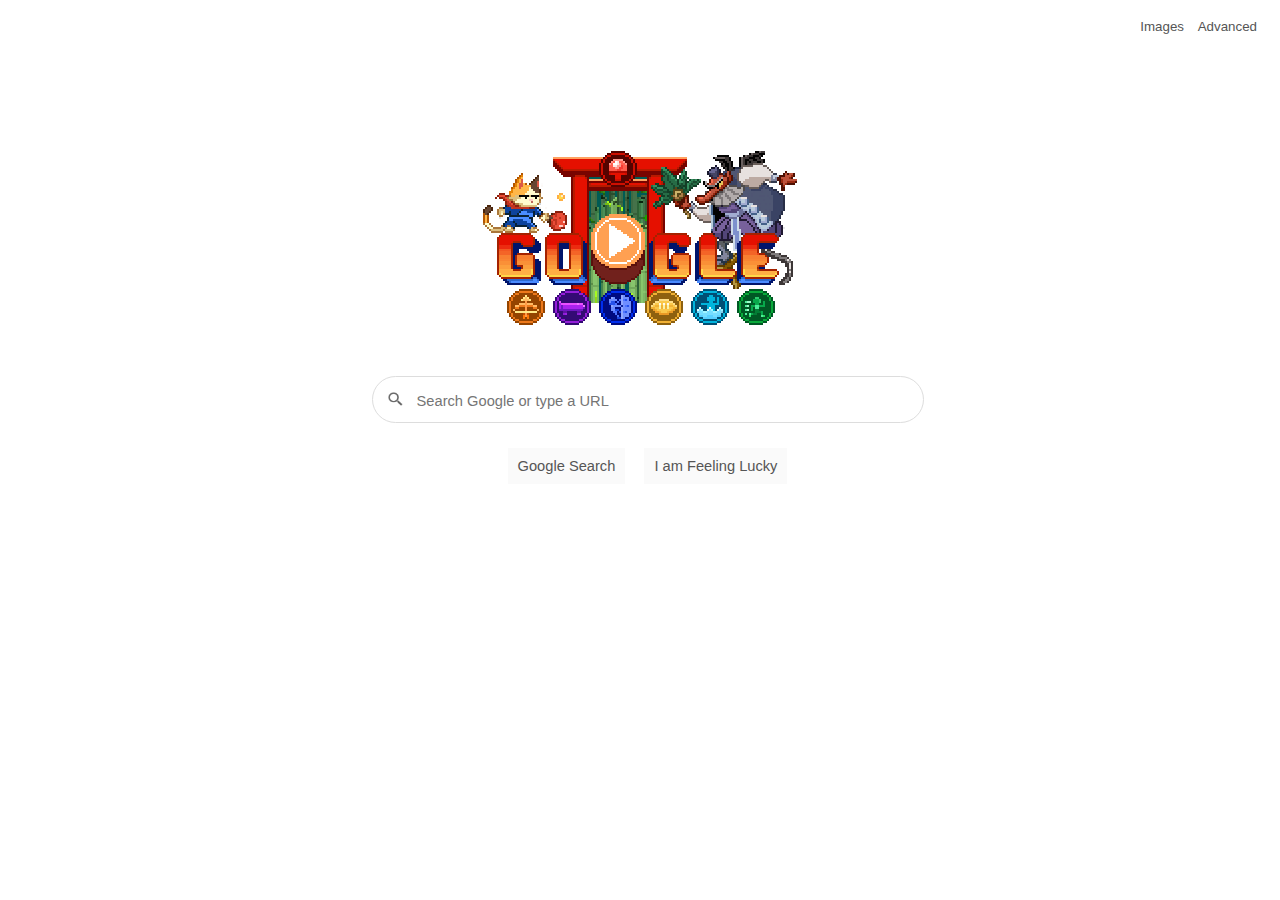
<file: index.html>
<!DOCTYPE html>
<html lang="en">
    <head>
        <title>Search</title>
        <link rel="stylesheet" type="text/css" href="style.css">
    </head>
    <body>
      <div id="header">
        <div id="links">
          <a class="links" href="image.html"> Images </a>
          <a class="links" href="advanced.html"> Advanced </a>
        </div>
      </div>
      <div id="title_bar">
        <img id="logo" src="images/logo2.png" width="320">
      </div>
      <div id="search">
        <form action="https://google.com/search">
            <div id="searchbar">
              <img id="search" src="images/searchG.png" width="15px"></img>
              <input id="searchbox"type="text" name="q" placeholder="Search Google or type a URL">
            </div>

            <div id="searchbuttons">
              <input id="googlesearch" type="submit" value="Google Search">
              <input id="ifl" type="submit" name="btnI" value="I am Feeling Lucky" class="button">
              <!--<button id="ifl" href="https://www.google.com/doodles">I'm Feeling Lucky</button>-->
            </div>
        </form>
      </div>
    </body>
</html>
</file>
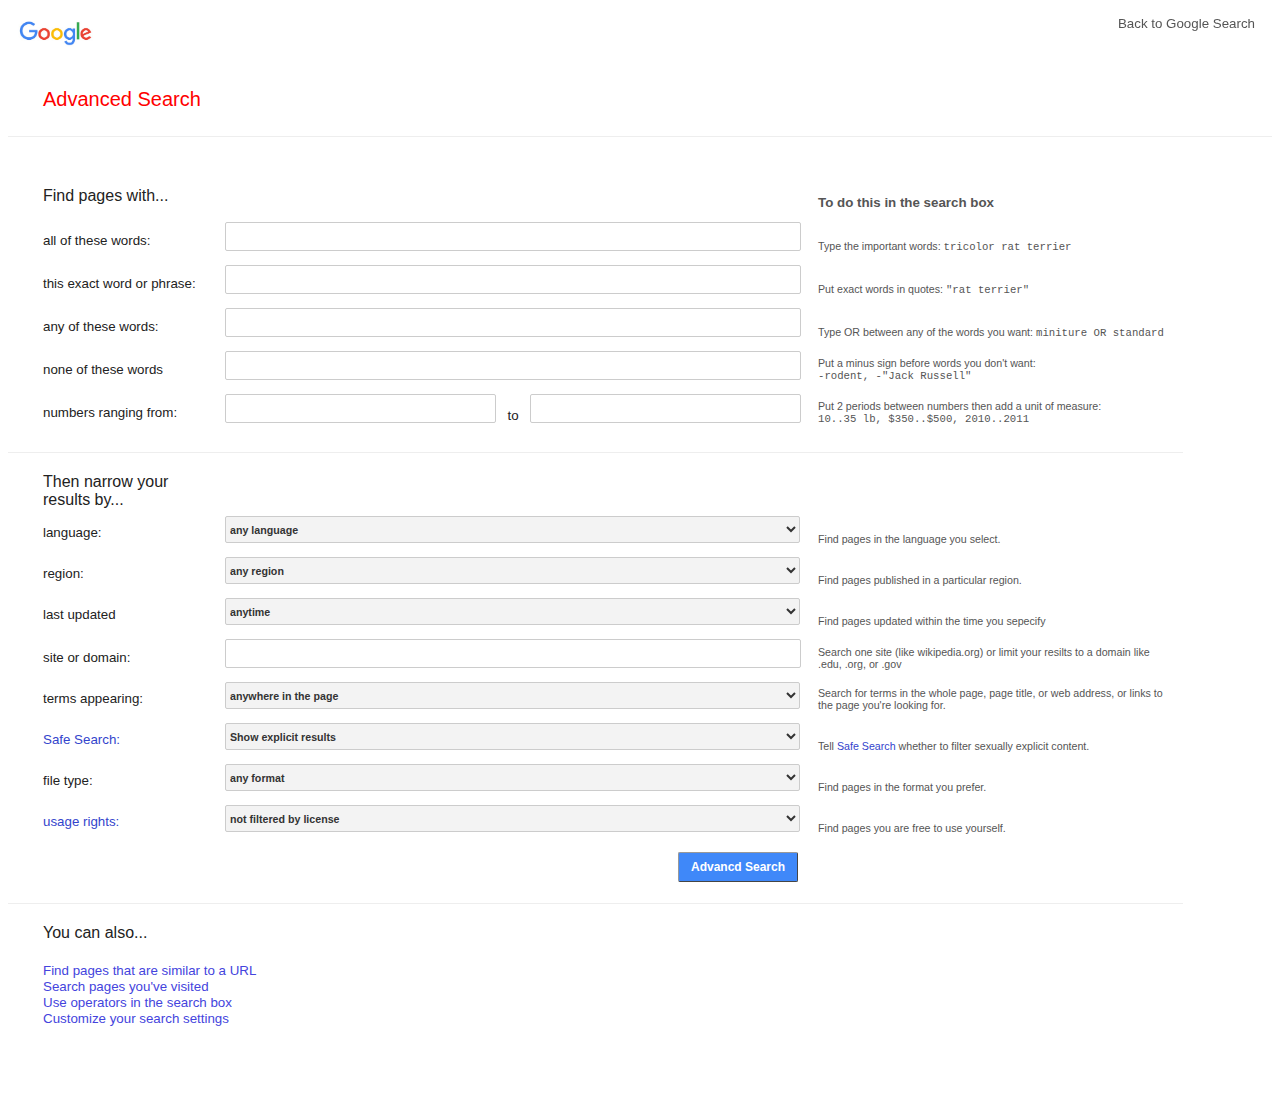
<file: advanced.html>
<!DOCTYPE html>
<html lang="en">
    <head>
        <title>Search</title>
        <link rel="stylesheet" type="text/css" href="style.css">
    </head>
    <body>
      <div id="headdera">
        <a href=index.html><img id="googlelogo" src="images/googlelogo.jpg" width=86px></img></a>
        <div id="btslink"><a id="backtosearch" class="links" href="index.html">Back to Google Search</a></div>
        <div id="pagetitle">Advanced Search</div>
      </div>
      <form action="https://google.com/search">
      <div id="topform">
        <div id="container1" class="container">
          <div id="instructions1">Find pages with...</div>
          <div id="spacer1"></div>
          <div id="instructions2">To do this in the search box</div>
          <div id="l1c1" class="col1">all of these words:</div>
          <div id="l1c2" class="col2"><input class="col2sff" type="text" name="as_q"></div>
          <div id="l1c3" class="col3">Type the important words:
            <span class="example">tricolor rat terrier</span></div>
          <div id="l2c1" class="col1">this exact word or phrase:</div>
          <div id="l2c2" class="col2"><input class="col2sff" type="text" name="as_epq"></div>
          <div id="l2c3" class="col3">Put exact words in quotes:
            <span class="example">"rat terrier"</span></div>
          <div id="l3c1" class="col1">any of these words:</div>
          <div id="l3c2" class="col2"><input class="col2sff" type="text" name="as_oq"></div>
          <div id="l3c3" class="col3">Type OR between any of the words you want:
            <span class="example">miniture OR standard</span></div>
          <div id="l4c1" class="col1">none of these words</div>
          <div id="l4c2" class="col2"><input class="col2sff" type="text" name="as_eq"></div>
          <div id="l4c3" class="col3">Put a minus sign before words you don't want:
            <br/><span class="example">-rodent, -"Jack Russell"</span></div>
          <div id="l5c1" class="col1">numbers ranging from:</div>
          <div id="l5c2" class="col2">
            <input class="col2dff" type="text" name="as_nol">
            <span id="to">&nbsp to &nbsp</span>
            <input class="col2dff" type="text" name="as_nhi"></div>
          <div id="l5c3" class="col3">Put 2 periods between numbers then add a unit of measure:
            <br/><span class="example">10..35 lb, $350..$500, 2010..2011</span></div>
        </div>
      </div>
      <div id="bottomform">
        <div id="container2" class="container">
          <div id="instructions1b">Then narrow your results by...</div>
          <div id="spacer2"></div>
          <div id="instructions2b"></div>
          <div id="l6c1" class="col1">language:</div>
          <div id="l6c2" class="col2">
            <select id="language" class="col2ddf" name="lr">
              <option value="">any language</option>
              <option value="lang_af">Afrikaans</option>
              <option value="lang_af_ar">Arabic</option>
              <option value="lang_hy">Armenian</option>
              <option value="lang_be">Belerusian</option>
              <option value="lang_en">English</option>
            </select></div>
          <div id="l6c3" class="col3">Find pages in the language you select.</div>
          <div id="l7c1" class="col1">region:</div>
          <div id="l7c2" class="col2">
            <select id="region" class="col2ddf" name="cr">
              <option value="">any region</option>
              <option value="countryAF">Afghanistan</option>
              <option value="countryAL">Albania</option>
              <option value="countryAM">Armenia</option>
              <option value="countryUS">United States</option>
            </select></div>
            <div id="l7c3" class="col3">Find pages published in a particular region.</div>
            <div id="l8c1" class="col1">last updated</div>
            <div id="l8c2" class="col2">
              <select id="update" class="col2ddf" name="as_qdr">
                <option value="all">anytime</option>
                <option value"d">past 24 hours</option>
                <option value="w">past week</option>
                <option value="m">past month</option>
                <option value="y">past year</option>
              </select></div>
            <div id="l8c3" class="col3">Find pages updated within the time you sepecify</div>
            <div id="l9c1" class="col1">site or domain:</div>
            <div id="l9c2" class="col2"><input class="col2sff" name="as_sitesearch"></div>
            <div id="l9c3" class="col3">Search one site (like wikipedia.org) or limit your resilts to a domain like .edu, .org, or .gov</div>
            <div id="l10c1" class="col1">terms appearing:</div>
            <div id="l10c2" class="col2">
              <select id="terms" class="col2ddf" name="as_occt">
                <option value="any">anywhere in the page</option>
                <option value="title">in the title of the page</option>
                <option value="body">in the text of the page</option>
                <option value="url">in the URL of the page</option>
                <option value="links">in the links to the page</option>
              </select></div>
            <div id="l10c3" class="col3">Search for terms in the whole page, page title, or web address, or links to the page you're looking for.</div>
            <div id="l11c1" class="col1">
              <a class="link" href="https://support.google.com/websearch/answer/510?p=adv_safesearch">Safe Search:</a></div>
            <div id="l11c2" class="col2">
              <select id="safesearch" class="col2ddf" name="safe">
                <option value="images">Show explicit results</option>
                <option value="active">Hide explicit results</option>
              </select></div>
            <div id="l11c3" class="col3">Tell
              <a class="link" href="https://support.google.com/websearch/answer/510?p=adv_safesearch">Safe Search</a>
              whether to filter sexually explicit content.</div>
            <div id="l12c1" class="col1">file type:</div>
            <div id="l12c2" class="col2">
              <select id="filetype" class="col2ddf" name="as_filetype">
                <option value="">any format</option>
                <option value="pdf">Adobe Acrobat PDF (.pdf)</option>
                <option value="ps">Adobe Postscript (.ps)</option>
                <option value="dwf">Autodesk DWF (.dwf)</option>
                <option value="kml">Google Earth KML (.kml)</option>
                <option value="kmz">Google Earth KMZ (.kmz)</option>
                <option value="xls">Microsoft Excel (.xls)</option>
                <option value="ppt">Microsoft Powerpoint (.ppt)</option>
                <option value="doc">Microsoft Word (.doc)</option>
                <option value="rtf">Rich Text Format (.rtf)</option>
                <option value="swf">Shockwave Flash (.swf)</option>
              </select></div>
            <div id="l12c3" class="col3">Find pages in the format you prefer.</div>
            <div id="l13c1" class="col1">
              <a class="link" href="https://support.google.com/websearch/answer/29508?p=ws_images_usagerights">usage rights:</a></div>
            <div id="l13c2" class="col2">
              <select id="rights" class="col2ddf" name="tbs">
                <option value="all">not filtered by license</option>
                <option value="sur%3Af">free to use or share</option>
                <option value="sur%3Afc">free to use or share, even commercially</option>
                <option value="sur%3Afm">free to use share or modify</option>
                <option value="sur%3Afmc">free to use, share or modify, even commercially</option>
              </select></div>
            <div id="l13c3" class="col3">Find pages you are free to use yourself.</div>
            <div id="l14c1spacer"></div>
            <div id="l14c2submit">
              <input type="submit" id="submitadv" value="Advancd Search"></div>
            <div id="l14c3"></div>
          </form>
        </div>
      </div>
      <div id="footer">
        <div id="instructions1c">You can also...</div>
        <div id="endlinks">
          <a href="https://support.google.com/websearch/answer/2466433" class="endlink">Find pages that are similar to a URL</a><br>
          <a href="https://support.google.com/websearch/answer/54068?p=adv_pages_visited" class="endlink">Search pages you've visited</a><br>
          <a href="https://support.google.com/websearch/answer/2466433" class="endlink">Use operators in the search box</a><br>
          <a href="https://www.google.com/preferences" class="endlink"> Customize your search settings</a><br>
        </div>
      </div>
    </body>
</html>
</file>
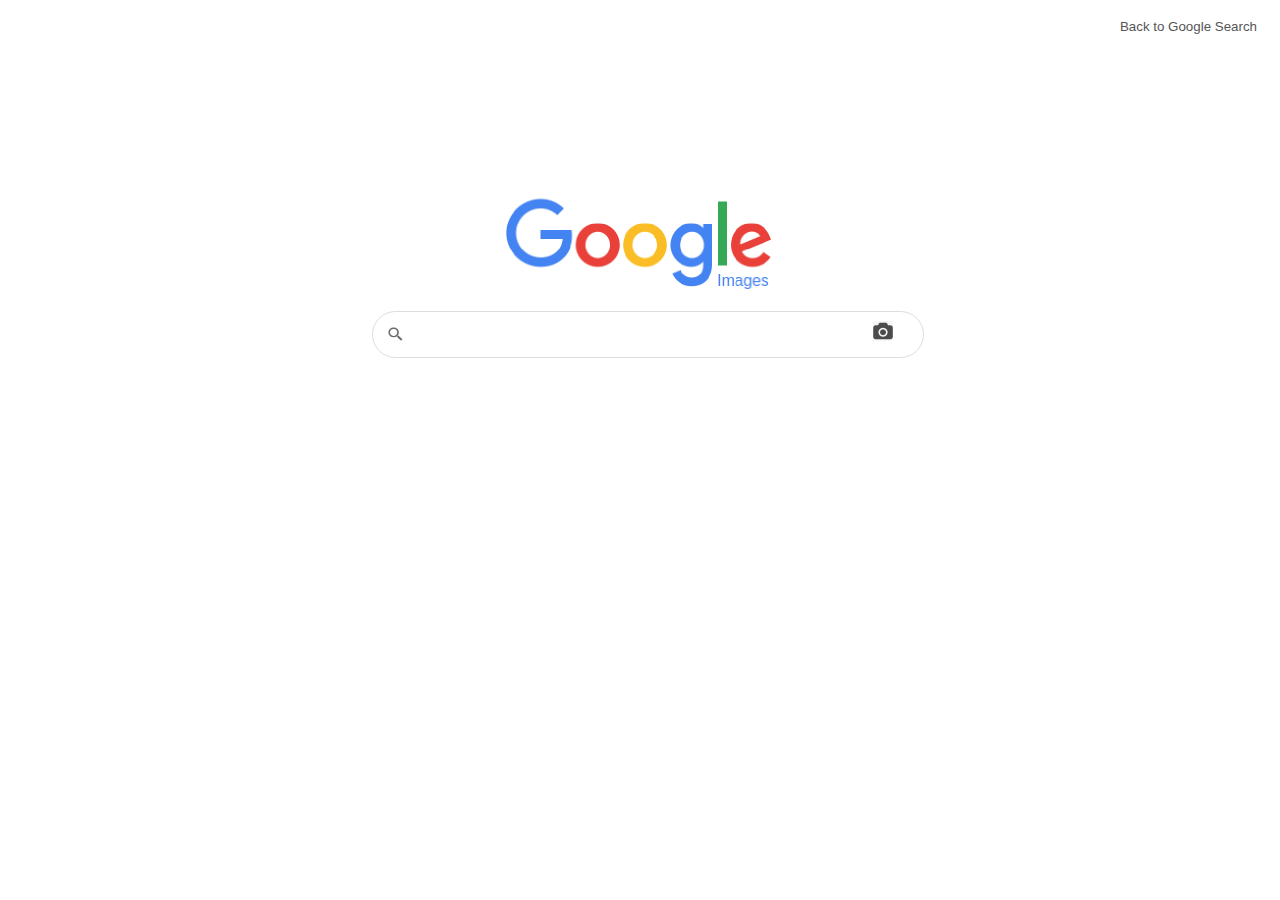
<file: image.html>
<!DOCTYPE html>
<html lang="en">
    <head>
        <title>Image Search</title>
        <link rel="stylesheet" type="text/css" href="style.css">
    </head>
    <body>
      <div id="imgheader">
        <div id="links">
          <a class="links" href="index.html"> Back to Google Search</a>
        </div>
      </div>
      <div id="ititle_bar">
        <img id="gimage" src="images/gimage.png" width="280">
      </div>
      <div id="search">
        <form action="https://google.com/search">
            <div id="searchbar">
              <img id="searchicon" src="images/searchG.png" width="15px"></img>
              <input id="searchbox" type="text" name="q">
              <input type="hidden" name="hl" value="en">
              <input type="hidden" name="tbm" value="isch">
              <input type="image" id="imagesearch" value="submit" src="images/camera-icon.png" width="20px">
            </div>
        </form>
      </div>
    </body>
</html>
</file>
<file: style.css>
body{
  font-family:sans-serif;
  font-size:11pt;
  color:#333333;
}

#g {
  color:#5588ff;
  padding:0px;
  margin:0px;

}
#oe {color:#ee3333;
  padding:0px;
  margin:0px;
}
#o2 {color:#ffcc00;
}
#l {color:#33aa00;
}

.title_bar{

  font-family: sans-serif;
  font-size:70pt;
  font-weight:bold;
  padding:0px;
  margin:0px;
  /*border:solid;
  border-color:black;*/
}
.links{
  padding:5px;
  font-family:sans-serif;
  font-size:10pt;
  text-decoration: none;
  color:#555555;
}

#header{
  width:100%;
  height:135px;
  text-align:right;
}

#imgheader{
  width:100%;
  height:185px;
  text-align:right;
}

#links{
  padding:10px;
}
#title_bar{
  width:350px;
  height:150px;
  margin:0 auto;
  text-align:center;
  padding-bottom:68px;
}

#ititle_bar{
  width:350px;
  margin:0 auto;
  text-align:center;
  padding-bottom:0px;
}

#search{
  padding-top:15px;
  padding-left:15px;
}
#searchicon{
  padding-top:15px;
  padding-left:15px;
}
#searchbar {
  margin:0 auto;
  max-width:550px;
  min-width:350px;
  border:solid;
  border-width:thin;
  border-radius:25px;
  border-color:#dddddd;
  outline:none;
  vertical-align:middle;
/*  background-color:#aa99ff;*/
}
#searchbar:hover{
  box-shadow:0px 1px 4px #bbbbbb;
}
#searchbox{
  border:none;
  box-shadow:none;
  outline:none;
  width:450px;
  font-size:11pt;
  padding-left:10px;
  padding-top:0px;
  line-height:40px;
}
#searchbuttons{
  margin-top: 25px;
  text-align:center;
}
#gimage{

}
#googlesearch{
  background-color:#fafafa;
  font-size:11pt;
  color:#555555;
  border:none;
  padding:10px;
  margin-left:0px;
  margin-right:0px;
}
#googlesearch:hover{
  box-shadow: 0px 0px 1px #666666;
}

#ifl {
  background-color:#fafafa;
  font-size:11pt;
  color:#555555;
  border:none;
  padding:10px;
  margin-left:15px;
  margin-right:0px;
}
#ifl:hover{
  box-shadow: 0px 0px 1px #666666;
}
#container1{
  display:grid;
  align-items:flex-end;

}
#container2{
  display:grid;
  align-items:flex-end;
}

.container{
  display:grid;
  grid-template-columns:[first] 200px [line2] 600px [line3] 350px [end];
}
.col1{
  width:200px;
  font-family:sans-serif, Helvetica;
  font-size:10pt;
  color:#222222;
  padding:10px;
  margin-left:25px;

}
.col2{
  width:600px;
  padding:7px;
  margin-left:10px;

}
.col3{
  width:350px;
  color:#555555;
  font-family:sans-serif, "Helvetica";
  font-size:8pt;
  padding:5px;
  margin-left:5px;

}
#backtosearch{
  text-align:right;
}
#pagetitle{
  font-family:sans-serif;
  font-size:15pt;
  font-weight:lighter;
  color:red;
  padding-left:35px;
  padding-top:35px;
  padding-bottom:25px;
}
.example{
  font-family:"Courier New";
  font-size:8pt;
}
.col2sff{
  width:570px;
  height:25px;
  border:solid;
  border-width:1px;
  border-color:#cccccc;
  border-radius:2px;
}
.col2dff{
  width:265px;
  height:25px;
  border:solid;
  border-width:1px;
  border-color:#cccccc;
  border-radius:2px;
}
.col2ddf{
  width:575px;
  height:27px;
  border:solid;
  border-width:1px;
  border-color:#cccccc;
  background-color:#f3f3f3;
  color:#333333;
  font-size:8pt;
  font-weight:bold;
  border-radius:2px;
}

#instructions1{
  font-family:sans-serif;
  font-size:12pt;
  color:#222222;
  padding-top:50px;
  padding-bottom:10px;
  padding-left:10px;
  margin-left:25px;
}
#instructions2{
  font-family:sans-serif;
  font-size:10pt;
  font-weight:bold;
  color:#555555;
  padding-top:50px;
  padding-left:5px;
  padding-bottom:5px;
  margin-left:5px;
}
#instructions1b{
  font-family:sans-serif;
  font-size:12pt;
  color:#222222;
  padding-top:20px;
  padding-bottom:0px;
  padding-left:10px;
  margin-left:25px;
}

#instructions1c{
  font-family:sans-serif;
  font-size:12pt;
  color:#222222;
  padding-top:20px;
  padding-bottom:20px;
  padding-left:10px;
  margin-left:25px;
}

#btslink{
  position:fixed;
  top:15px;
  right:20px;
}
#headdera{
  border-bottom:solid;
  border-width:1px;
  border-color:#eeeeee;
}
#googlelogo{
  padding-left:5px;
  padding-top:8px
}
#topform{
  border-bottom:solid;
  border-width:1px;
  border-color:#eeeeee;
  height:315px;
  width:1175px;
}
#bottomform{
  border-bottom:solid;
  border-width:1px;
  border-color:#eeeeee;
  height:450px;
  width:1175px;
}
/*#l5c1{
  padding-bottom:40px;
}*/
#to{
  font-family:sans-serif;
  font-size:10pt;
  color:#222222;
  vertical-align:bottom;
}
#submitadv{
  color:#ffffff;
  background-color:#3f88f9;
  font-size:9pt;
  font-weight:bold;
  height:30px;
  width:120px;
  border-radius:2px;
  border-width:1px;
  border-color:#999999;
}

#l14c2submit{
  text-align:right;
  padding-top:13px;
  padding-right:10px;
}
#endlinks{
  padding-left:35px;
}
.endlink{
  font-family:sans-serif;
  font-size:10pt;
  text-decoration:none;
  color:#4444dd;
}
.endlinks:hover{
  text-decoration:underline;
}
.link{
  font-family:sans-serif;
  text-decoration:none;
  color:#3344cc;
}
.link:hover{
  text-decoration:underline;
}

#footer{
  height:200px;
}
</file>
